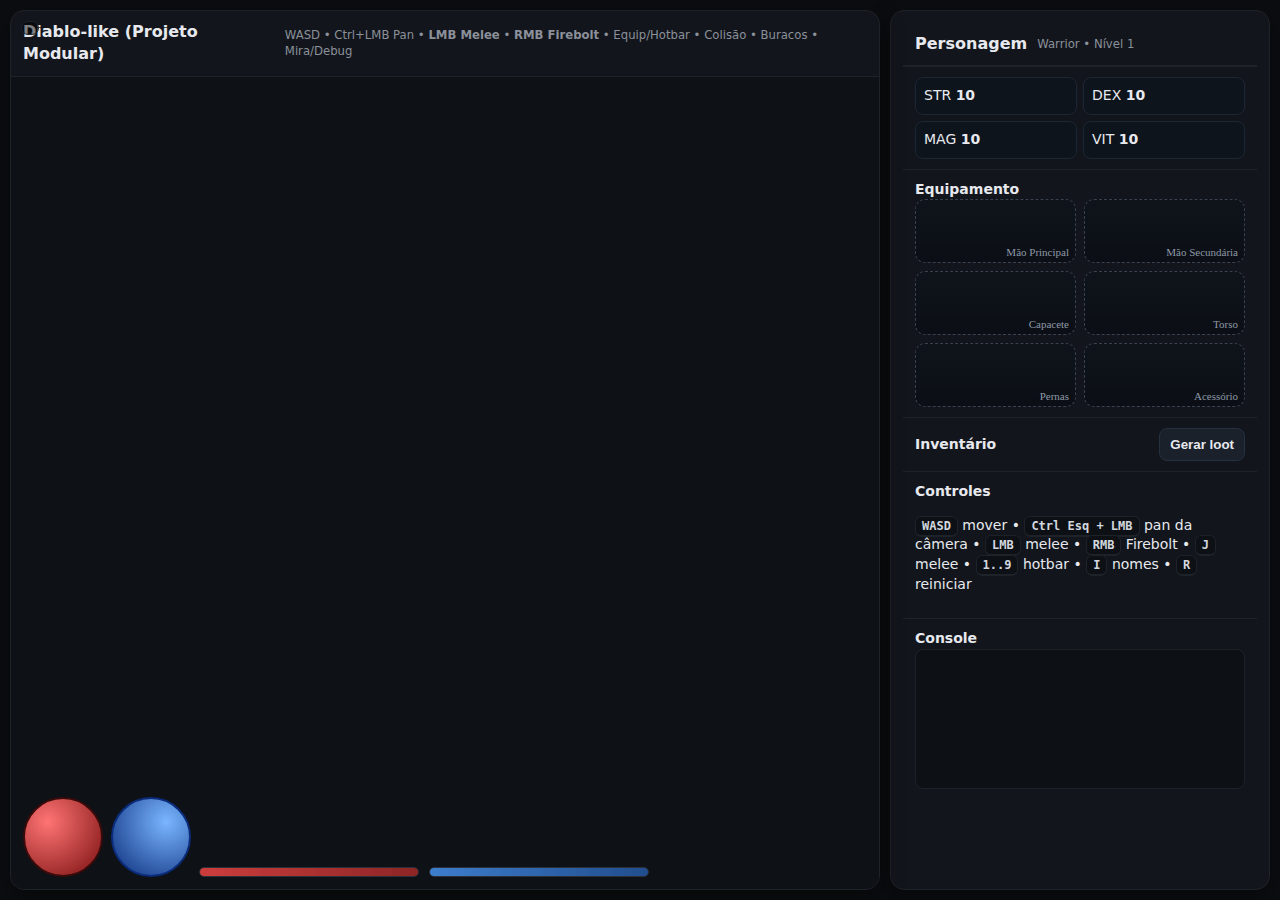
<file: index.html>
<!DOCTYPE html>
<html lang="pt-BR">
<head>
  <meta charset="utf-8"/>
  <meta name="viewport" content="width=device-width, initial-scale=1"/>
  <title>Diablo-like • Projeto Modular v2.0.1</title>
  <link rel="icon" href="./favicon.ico"/>
  <link rel="stylesheet" href="./styles/main.css"/>
</head>
<body>
<div class="wrap">
  <div id="gamewrap" class="panel">
    <header>
      <h1>Diablo-like (Projeto Modular)</h1>
      <small>WASD • Ctrl+LMB Pan • <b>LMB Melee</b> • <b>RMB Firebolt</b> • Equip/Hotbar • Colisão • Buracos • Mira/Debug</small>
    </header>
    <canvas id="game" width="1024" height="720"></canvas>
    <div id="debug" class="debug"></div>
    <div class="hud">
      <div class="orb" title="Vida"></div>
      <div class="orb mana" title="Mana"></div>
      <div class="row">
        <div class="bar" style="width:220px"><i id="hpBar"></i></div>
        <div class="bar mana" style="width:220px"><i id="manaBar"></i></div>
      </div>
    </div>
    <div class="hotbar" id="hotbar"></div>
  </div>
  <aside class="panel side">
    <header><h1>Personagem</h1><small>Warrior • Nível <span id="lvl">1</span></small></header>
    <div class="section">
      <div class="statgrid">
        <div class="stat">STR <b id="str">10</b><small id="strB"></small></div>
        <div class="stat">DEX <b id="dex">10</b><small id="dexB"></small></div>
        <div class="stat">MAG <b id="mag">10</b><small id="magB"></small></div>
        <div class="stat">VIT <b id="vit">10</b><small id="vitB"></small></div>
      </div>
    </div>
    <div class="section">
      <b>Equipamento</b>
      <div class="equip">
        <div class="e-slot" id="eq_main" data-slot="main"><span class="label">Mão Principal</span></div>
        <div class="e-slot" id="eq_off" data-slot="off"><span class="label">Mão Secundária</span></div>
        <div class="e-slot" id="eq_head" data-slot="head"><span class="label">Capacete</span></div>
        <div class="e-slot" id="eq_chest" data-slot="chest"><span class="label">Torso</span></div>
        <div class="e-slot" id="eq_legs" data-slot="legs"><span class="label">Pernas</span></div>
        <div class="e-slot" id="eq_acc" data-slot="acc"><span class="label">Acessório</span></div>
      </div>
    </div>
    <div class="section">
      <div class="row" style="justify-content:space-between;align-items:center">
        <b>Inventário</b>
        <button class="btn" id="spawnLoot">Gerar loot</button>
      </div>
      <div class="inv" id="inv"></div>
    </div>
    <div class="section">
      <b>Controles</b>
      <p><span class="kbd">WASD</span> mover • <span class="kbd">Ctrl Esq + LMB</span> pan da câmera •
      <span class="kbd">LMB</span> melee • <span class="kbd">RMB</span> Firebolt •
      <span class="kbd">J</span> melee • <span class="kbd">1..9</span> hotbar •
      <span class="kbd">I</span> nomes • <span class="kbd">R</span> reiniciar</p>
    </div>
    <div class="section">
      <b>Console</b>
      <div class="log" id="log"></div>
    </div>
  </aside>
</div>
<script type="module" src="./src/main.js"></script>
</body>
</html>
</file>
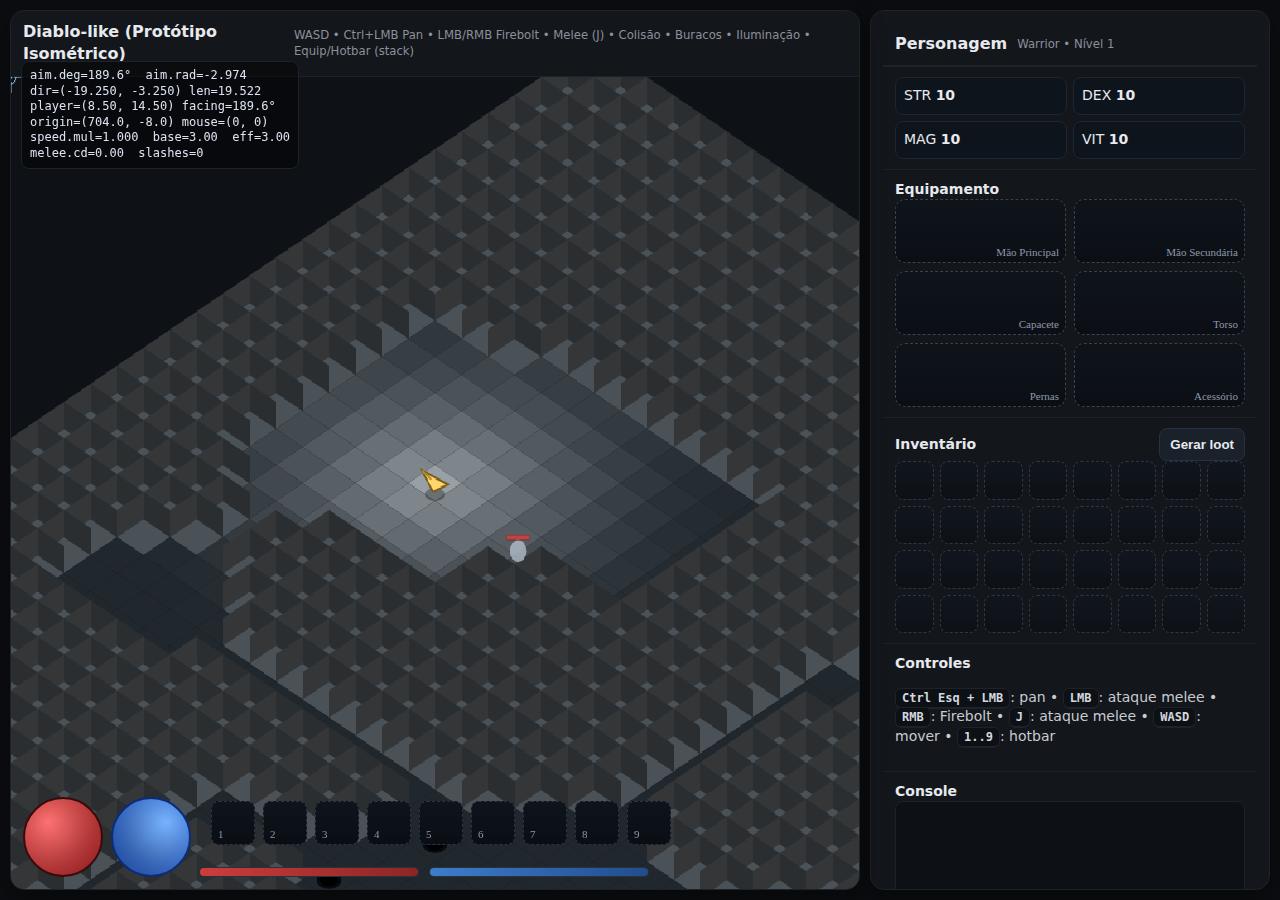
<file: diablo-like_v1.6.0.html>
<!DOCTYPE html>
<html lang="pt-BR">
<head>
<meta charset="utf-8"/><meta name="viewport" content="width=device-width, initial-scale=1"/>
<title>Diablo-like • HTML/Canvas (Isométrico) v1.8.0</title>
<style>
  :root{--bg:#0b0d10;--panel:#13161a;--accent:#cc3d3d;--text:#e7e9ee;--muted:#8b909a}
  *{box-sizing:border-box}
  html,body{margin:0;height:100%;background:var(--bg);color:var(--text);font:14px/1.4 system-ui,Segoe UI,Roboto,Helvetica,Arial}
  .wrap{display:grid;grid-template-columns:1fr 400px;gap:10px;height:100vh;padding:10px}
  .panel{background:var(--panel);border:1px solid #1e2229;border-radius:14px;box-shadow:0 8px 24px rgba(0,0,0,.4);display:flex;flex-direction:column;overflow:hidden}
  header{display:flex;align-items:center;gap:10px;padding:10px 12px;border-bottom:1px solid #1e2229}
  header h1{font-size:16px;margin:0;font-weight:600}
  header small{color:var(--muted)}
  #gamewrap{position:relative}
  #game{width:100%;height:100%;display:block;background:#0e1116;cursor:none}
  .hud{position:absolute;left:12px;bottom:12px;display:flex;gap:8px;align-items:end;pointer-events:none}
  .orb{width:80px;height:80px;border-radius:50%;background:radial-gradient(circle at 30% 30%,#ff7474,#7a1010);border:2px solid #3a0b0b;box-shadow:0 0 24px rgba(204,61,61,.35) inset}
  .orb.mana{background:radial-gradient(circle at 70% 30%,#7ab6ff,#0b2c7a);border-color:#0b2c7a;box-shadow:0 0 24px rgba(64,132,255,.35) inset}
  .bar{height:10px;min-width:160px;background:#1b2027;border:1px solid #2a313b;border-radius:99px;overflow:hidden}
  .bar>i{display:block;height:100%;background:linear-gradient(90deg,#cc3d3d,#8d2525)}
  .bar.mana>i{background:linear-gradient(90deg,#3d7dcc,#214d8d)}
  .row{display:flex;gap:10px;align-items:center}
  .side{padding:12px}
  .section{padding:10px 12px;border-top:1px solid #1e2229}
  .kbd{font:600 12px/1 ui-monospace,Menlo,Consolas,monospace;color:#d3d7df;background:#0d1116;border:1px solid #1e2229;border-bottom-width:2px;border-radius:6px;padding:2px 6px}
  .inv{display:grid;grid-template-columns:repeat(8,1fr);gap:6px;user-select:none}
  .slot{aspect-ratio:1/1;border:1px dashed #303744;border-radius:8px;background:linear-gradient(180deg,#11161e,#0d1116);position:relative}
  .item{position:absolute;inset:3px;border-radius:6px;border:1px solid #374355;background:linear-gradient(180deg,#202b39,#0f151d);display:flex;align-items:center;justify-content:center;font:600 12px/1 ui-monospace;color:#a8e7a8;cursor:grab;text-align:center;padding:2px}
  .item.potion{color:#fff;font-weight:700}
  .item.hp{background:linear-gradient(180deg,#b63a3a,#6f1a1a)}
  .item.mana{background:linear-gradient(180deg,#3a6fb6,#17325e)}
  .item.str{background:linear-gradient(180deg,#c96b2a,#6c3710)}
  .item.spd{background:linear-gradient(180deg,#33a36a,#125237)}
  .qty{position:absolute;right:4px;bottom:3px;background:rgba(0,0,0,.55);border:1px solid #1c2430;border-radius:6px;padding:1px 5px;color:#e9eef6;font:700 11px/1 ui-monospace;pointer-events:none}
  .log{height:140px;overflow:auto;background:#0d1116;border:1px solid #1e2229;border-radius:8px;padding:8px;color:#aeb4bf}
  .btn{appearance:none;background:#1a212b;border:1px solid #253040;border-radius:8px;color:#e7e9ee;padding:8px 10px;font-weight:600;cursor:pointer}
  .btn:hover{filter:brightness(1.08)}
  .statgrid{display:grid;grid-template-columns:1fr 1fr;gap:6px}
  .stat{background:#0e141c;border:1px solid #1d2633;border-radius:8px;padding:8px}
  .stat small{color:#9fb3cc;margin-left:6px}
  canvas{image-rendering:crisp-edges;image-rendering:pixelated}
  .help{color:#c7cbd4}
  .debug{position:absolute;left:10px;top:50px;pointer-events:none;background:rgba(0,0,0,.45);border:1px solid #1e2229;border-radius:8px;padding:6px 8px;color:#dbe2f0;font:12px/1.3 ui-monospace,Menlo,Consolas,monospace;white-space:pre}
  /* Equipamento */
  .equip{display:grid;grid-template-columns:repeat(2,1fr);gap:8px;user-select:none}
  .equip .e-slot{height:64px;border:1px dashed #3a4250;border-radius:10px;background:linear-gradient(180deg,#0f141b,#0b0f15);position:relative;display:flex;align-items:center;justify-content:center}
  .equip .e-slot.lock{outline:2px dashed #804f4f;outline-offset:-4px}
  .equip .e-slot .label{position:absolute;bottom:4px;right:6px;color:#8e98a6;font:11px/1 ui-monospace}
  .equip .e-slot .item{inset:4px}
  /* Hotbar (não sobrepõe as barras) */
  .hotbar{position:absolute;left:200px;bottom:44px;display:flex;gap:8px;z-index:5;pointer-events:auto}
  .hb-slot{width:44px;height:44px;border-radius:8px;border:1px dashed #2c3543;background:linear-gradient(180deg,#0e141b,#0a0e14);position:relative;display:flex;align-items:center;justify-content:center}
  .hb-slot .key{position:absolute;left:6px;bottom:4px;color:#8e98a6;font:11px/1 ui-monospace}
  .hb-item{inset:3px;position:absolute;border-radius:6px;border:1px solid #3a4656;display:flex;align-items:center;justify-content:center;font:700 12px/1 ui-monospace;color:#fff;cursor:grab}
  .hb-item.hp{background:radial-gradient(circle at 30% 30%,#ff7676,#7a1010)}
  .hb-item.mana{background:radial-gradient(circle at 30% 30%,#7ab6ff,#0b2c7a)}
  .hb-item.str{background:radial-gradient(circle at 30% 30%,#ffae6b,#7a3f0b)}
  .hb-item.spd{background:radial-gradient(circle at 30% 30%,#63d8a0,#0c5d3a)}
</style>
</head>
<body>
<div class="wrap">
  <div id="gamewrap" class="panel">
    <header>
      <h1>Diablo-like (Protótipo Isométrico)</h1>
      <small>WASD • Ctrl+LMB Pan • LMB/RMB Firebolt • Melee (J) • Colisão • Buracos • Iluminação • Equip/Hotbar (stack)</small>
    </header>
    <canvas id="game" width="1024" height="720"></canvas>
    <div id="debug" class="debug"></div>

    <!-- HUD orbs + barras -->
    <div class="hud">
      <div class="orb" title="Vida"></div>
      <div class="orb mana" title="Mana"></div>
      <div class="row">
        <div class="bar" style="width:220px"><i id="hpBar" style="width:100%"></i></div>
        <div class="bar mana" style="width:220px"><i id="manaBar" style="width:100%"></i></div>
      </div>
    </div>

    <!-- HOTBAR 1..9 -->
    <div class="hotbar" id="hotbar"></div>
  </div>

  <aside class="panel side">
    <header>
      <h1>Personagem</h1>
      <small>Warrior • Nível <span id="lvl">1</span></small>
    </header>

    <div class="section">
      <div class="statgrid">
        <div class="stat">STR <b id="str">10</b><small id="strB"></small></div>
        <div class="stat">DEX <b id="dex">10</b><small id="dexB"></small></div>
        <div class="stat">MAG <b id="mag">10</b><small id="magB"></small></div>
        <div class="stat">VIT <b id="vit">10</b><small id="vitB"></small></div>
      </div>
    </div>

    <!-- EQUIPAMENTO -->
    <div class="section">
      <div class="row" style="justify-content:space-between;align-items:center"><b>Equipamento</b></div>
      <div class="equip" id="equip">
        <div class="e-slot" id="eq_main" data-slot="main"><span class="label">Mão Principal</span></div>
        <div class="e-slot" id="eq_off" data-slot="off"><span class="label">Mão Secundária</span></div>
        <div class="e-slot" id="eq_head" data-slot="head"><span class="label">Capacete</span></div>
        <div class="e-slot" id="eq_chest" data-slot="chest"><span class="label">Torso</span></div>
        <div class="e-slot" id="eq_legs" data-slot="legs"><span class="label">Pernas</span></div>
        <div class="e-slot" id="eq_acc" data-slot="acc"><span class="label">Acessório</span></div>
      </div>
    </div>

    <div class="section">
      <div class="row" style="justify-content:space-between;align-items:center">
        <b>Inventário</b>
        <button class="btn" id="spawnLoot">Gerar loot</button>
      </div>
      <div class="inv" id="inv"></div>
    </div>

    <div class="section">
      <b>Controles</b>
      <p class="help">
        <span class="kbd">Ctrl Esq + LMB</span>: pan •
        <span class="kbd">LMB</span>: ataque melee •
        <span class="kbd">RMB</span>: Firebolt •
        <span class="kbd">J</span>: ataque melee • <span class="kbd">WASD</span>: mover • <span class="kbd">1..9</span>: hotbar
      </p>
    </div>

    <div class="section">
      <b>Console</b>
      <div class="log" id="log"></div>
    </div>
  </aside>
</div>

<script>
/* ===== Util ===== */
const rand=n=>Math.floor(Math.random()*n);
const clamp=(v,a,b)=>Math.max(a,Math.min(b,v));
const choice=arr=>arr[rand(arr.length)];
const lerp=(a,b,t)=>a+(b-a)*t;
const isNum=v=>Number.isFinite(v);
const num=(v,def=0)=>isNum(v)?v:def;
function uid(){try{if(crypto?.randomUUID) return crypto.randomUUID();}catch{} return 'id-'+Math.random().toString(36).slice(2)}
class RNG{constructor(seed=Date.now()%2147483647){this.seed=seed} next(){return this.seed=this.seed*48271%2147483647} nextFloat(){return (this.next()-1)/2147483646}}
function angNorm(a){ a%=Math.PI*2; return (a<=-Math.PI)?a+Math.PI*2:(a>Math.PI)?a-Math.PI*2:a; }
function angDiff(a,b){ return Math.abs(angNorm(a-b)); } // |Δ| rad

/* ===== Config ===== */
const MAX_STACK = 99;

/* ===== Mundo ===== */
const TILE_W=64, TILE_H=32, MAP_W=56, MAP_H=56;
const FLOOR=1, WALL=2, HOLE=3;

/* ===== Canvas & estado raiz ===== */
const canvas=document.getElementById('game'), ctx=canvas.getContext('2d');
const debugEl=document.getElementById('debug');
const origin={x:canvas.width/2,y:60};
let dungeon, player, enemies=[], groundLoot=[], showGround=false, inv, gameOver=false;

/* ===== Conversões iso ===== */
function isoToScreen(x,y){x=num(x); y=num(y); return {x:(x-y)*TILE_W/2 + num(origin.x,0), y:(x+y)*TILE_H/2 + num(origin.y,0)}}
function screenToIso(sx,sy){const x=((sx-num(origin.x,0))/(TILE_W/2)+(sy-num(origin.y,0))/(TILE_H/2))/2, y=((sy-num(origin.y,0))/(TILE_H/2)-(sx-num(origin.x,0))/(TILE_W/2))/2; return {x:Math.floor(x),y:Math.floor(y)}}
function screenToWorld(sx,sy){const x=((sx-num(origin.x,0))/(TILE_W/2)+(sy-num(origin.y,0))/(TILE_H/2))/2, y=((sy-num(origin.y,0))/(TILE_H/2)-(sx-num(origin.x,0))/(TILE_W/2))/2; return {x,y}}
function getCenterOriginFor(x,y){x=num(x); y=num(y); const sx=(x-y)*TILE_W/2, sy=(x+y)*TILE_H/2; return {x:canvas.width/2-sx,y:canvas.height/2-sy}}
function centerCameraOnPlayer(){ if(!player) return; const o=getCenterOriginFor(player.x,player.y); origin.x=o.x; origin.y=o.y}
function clampOrigin(){ const maxX=canvas.width*0.75, maxY=canvas.height*0.75, minX=-MAP_W*TILE_W, minY=-MAP_H*TILE_H; origin.x=Math.max(minX,Math.min(maxX,num(origin.x,0))); origin.y=Math.max(minY,Math.min(maxY,num(origin.y,0)))}

/* ===== Dungeon ===== */
function makeDungeon(seed=Date.now()){
  const rng=new RNG(seed), grid=Array.from({length:MAP_H},()=>Array(MAP_W).fill(WALL)), rooms=[], count=18+Math.floor(rng.nextFloat()*8);
  for(let i=0;i<count;i++){const w=4+rand(6), h=3+rand(6), x=2+rand(MAP_W-w-4), y=2+rand(MAP_H-h-4); rooms.push({x,y,w,h}); for(let yy=y;yy<y+h;yy++) for(let xx=x;xx<x+w;xx++) grid[yy][xx]=FLOOR}
  rooms.sort((a,b)=>a.x+a.y-(b.x+b.y));
  for(let i=1;i<rooms.length;i++){const a=rooms[i-1], b=rooms[i]; const ax=(a.x+a.x+a.w)>>1, ay=(a.y+a.y+a.h)>>1, bx=(b.x+b.x+b.w)>>1, by=(b.y+b.y+b.h)>>1;
    for(let x=Math.min(ax,bx);x<=Math.max(ax,bx);x++) grid[ay][x]=FLOOR; for(let y=Math.min(ay,by);y<=Math.max(ay,by);y++) grid[y][bx]=FLOOR}
  for(let pass=0;pass<2;pass++){for(let y=1;y<MAP_H-1;y++) for(let x=1;x<MAP_W-1;x++){let n=0; for(let yy=-1;yy<=1;yy++) for(let xx=-1;xx<=1;xx++) if(grid[y+yy][x+xx]===FLOOR) n++; if(n>=5) grid[y][x]=FLOOR}}
  return {grid,rooms}
}

/* ===== Colisão/Buracos ===== */
function isWallAt(x,y){x=Math.floor(x);y=Math.floor(y); if(x<0||y<0||x>=MAP_W||y>=MAP_H) return true; return dungeon?.grid?.[y]?.[x]===WALL}
function isHoleAt(x,y){x=Math.floor(x);y=Math.floor(y); if(x<0||y<0||x>=MAP_W||y>=MAP_H) return false; return dungeon?.grid?.[y]?.[x]===HOLE}
function sprinkleHoles(minDist=6,ch=0.035){ if(!dungeon?.grid) return; for(let y=1;y<MAP_H-1;y++) for(let x=1;x<MAP_W-1;x++){if(dungeon.grid[y][x]!==FLOOR) continue; const d=Math.hypot((x+0.5)-player.x,(y+0.5)-player.y); if(d<minDist) continue; if(Math.random()<ch) dungeon.grid[y][x]=HOLE}}
function moveWithCollision(e,dx,dy){ if(!e) return; if(!isWallAt(e.x+dx,e.y)) e.x+=dx; if(!isWallAt(e.x,e.y+dy)) e.y+=dy }

/* ===== A* ===== */
function astar(grid,start,goal){
  if(!grid) return null;
  const h=(a,b)=>Math.abs(a.x-b.x)+Math.abs(a.y-b.y), key=p=>p.x+","+p.y;
  const open=new Set([key(start)]), g=new Map([[key(start),0]]), came=new Map(), f=new Map([[key(start),h(start,goal)]]);
  const dirs=[[1,0],[-1,0],[0,1],[0,-1]];
  while(open.size){
    let current=null,best=1e9; for(const k of open){const v=f.get(k)??1e9; if(v<best){best=v; current=k}}
    const [cx,cy]=current.split(',').map(Number);
    if(cx===goal.x && cy===goal.y){const path=[goal]; let ck=current; while(came.has(ck)){const prev=came.get(ck); const [px,py]=prev.split(',').map(Number); path.push({x:px,y:py}); ck=prev} path.reverse(); return path}
    open.delete(current);
    for(const [dx,dy] of dirs){
      const nx=cx+dx, ny=cy+dy; if(nx<0||ny<0||nx>=MAP_W||ny>=MAP_H) continue; if(grid[ny][nx]===WALL) continue;
      const nk=nx+","+ny, tentative=(g.get(current)||1e9)+1;
      if(tentative<(g.get(nk)||1e9)){came.set(nk,current); g.set(nk,tentative); f.set(nk, tentative + h({x:nx,y:ny},goal)); open.add(nk)}
    }
  }
  return null
}

/* ===== Entidades ===== */
class Entity{constructor(x,y){this.x=x;this.y=y;this.speed=3.0;this.path=[];this.hp=100;this.maxHp=100;this.baseMaxHp=100;this.mana=60;this.maxMana=60} tile(){return {x:Math.floor(this.x),y:Math.floor(this.y)}}}
class Player extends Entity{constructor(x,y){super(x,y); this.class='Warrior'; this.stats={str:10,dex:10,mag:10,vit:10}; this.level=1; this.exp=0; this.dead=false; this.facingAngle=0}}
class Enemy extends Entity{
  constructor(x,y,t='Skeleton'){
    super(x,y);
    this.id = uid();
    this.type=t; this.color='#c7d1e0';
    this.hp=40; this.maxHp=40; this.speed=2.6;
    this.aggro=8; this.damage=6; this.dead=false;
  }
}

/* ===== Itens / Loot / Inventário / Equip ===== */
const PREFIX=["Sturdy","Fine","Cruel","Holy","Cursed","Fiery","Icy"];
const SUFFIX=["of the Fox","of Might","of Precision","of Magic","of the Bear"];
const CATALOG = [
  {kind:'helm', names:['Helm','Cap','Hood'], slot:'head'},
  {kind:'chest', names:['Armor','Breastplate','Robe'], slot:'chest'},
  {kind:'legs', names:['Pants','Leggings','Greaves'], slot:'legs'},
  {kind:'weapon1h', names:['Sword','Dagger','Mace','Wand'], slot:'hand', hands:1},
  {kind:'weapon2h', names:['Greatsword','Bow','Staff'], slot:'hand', hands:2},
  {kind:'shield', names:['Shield','Kite Shield'], slot:'off'},
  {kind:'accessory', names:['Ring','Amulet','Charm'], slot:'acc'}
];
function makeBonus(kind, name){
  const b={str:0,dex:0,mag:0,vit:0,hp:0}, plus=(a,b)=>a+rand(b-a+1);
  if(kind==='helm'||kind==='chest'||kind==='legs'){ b.hp = plus(12,30); if(rand(100)<35) b.vit += plus(1,3); }
  if(kind==='shield'){ b.hp = plus(8,20); if(rand(100)<40) b.vit += plus(1,2); }
  if(kind==='weapon1h'){ if(name.includes('Sword')||'Mace') b.str += rand(6)+3; if(name.includes('Dagger')) b.dex += rand(6)+3; if(name.includes('Wand')) b.mag += rand(6)+3; }
  if(kind==='weapon2h'){ if(name.includes('Greatsword')) b.str += rand(8)+8; if(name.includes('Bow')) b.dex += rand(8)+8; if(name.includes('Staff')) b.mag += rand(8)+8; }
  if(kind==='accessory'){ const stat=choice(['str','dex','mag','vit']); b[stat]+=rand(5)+2; if(rand(100)<25) b.hp+=rand(9)+6; }
  return b;
}
function rollEquip(){
  const cat = choice(CATALOG), t = choice(cat.names);
  const name = (rand(100)<65? choice(PREFIX)+" ":"") + t + (rand(100)<65? " "+choice(SUFFIX):"");
  const rarity = rand(100)<5? 'legendary' : rand(100)<20? 'rare' : 'normal';
  const stats={ dmg: cat.kind.startsWith('weapon') ? (3+rand(7)) : 0, ac: (['helm','chest','legs','shield'].includes(cat.kind)) ? (1+rand(6)) : 0 };
  const bonus = makeBonus(cat.kind, t);
  return {id:uid(), name, rarity, stats, size:1, kind:cat.kind, bonus, equip:{slot:cat.slot, hands:cat.hands||0}};
}

/* === Utilizáveis (Poções) — com stack === */
function rollPotion(){
  const type = choice(['hp','mana','str','spd']);
  const map = {hp:['Health Potion','hp'], mana:['Mana Potion','mana'], str:['Might Potion','str'], spd:['Haste Potion','spd']};
  const [nm, cls] = map[type];
  return {id:uid(), name:nm, rarity:'consumable', size:1, kind:'potion', potion:type, cls, count:1};
}
function isUsable(it){ return it && it.kind==='potion'; }
function rollItem(){ return Math.random()<0.65 ? rollEquip() : rollPotion(); }

/* ===== Inventário (com stack) ===== */
function canStack(a,b){ return a&&b && a.kind==='potion' && b.kind==='potion' && a.potion===b.potion; }
function stackInto(dst, src){
  const dstCount = (dst.count??1), srcCount = (src.count??1);
  const free = MAX_STACK - dstCount;
  if(free<=0) return 0;
  const move = Math.min(srcCount, free);
  dst.count = dstCount + move;
  src.count = srcCount - move;
  return move;
}
function itemLabel(it){ return it?.name || 'Item'; }

class Inventory{
  constructor(cols=8,rows=4){ this.cols=cols; this.rows=rows; this.slots=Array(cols*rows).fill(null); this.el=document.getElementById('inv'); this.render(); }
  firstEmpty(){return this.slots.findIndex(x=>!x)}
  add(it){
    if(isUsable(it)){
      const idx=this.slots.findIndex(x=>canStack(x,it) && (x.count??1)<MAX_STACK);
      if(idx>=0){ const moved=stackInto(this.slots[idx], it); if(moved>0){ this.render(); return true; } }
    }
    const i=this.firstEmpty(); if(i>=0){ this.slots[i]=it; this.render(); return true } return false
  }
  render(){
    this.el.innerHTML=''; this.el.style.gridTemplateColumns=`repeat(${this.cols},1fr)`;
    this.slots.forEach((it,idx)=>{
      const s=document.createElement('div'); s.className='slot'; s.dataset.idx=idx;

      if(it){
        const d=document.createElement('div'); d.className='item';
        if(isUsable(it)){ d.classList.add('potion', it.potion); d.textContent=' '; } else { d.textContent=itemLabel(it); }
        d.draggable=true; d.title = it.bonus ? bonusToText(it.bonus) : (isUsable(it)? potionHint(it):'');
        d.addEventListener('dragstart',e=>{ e.dataTransfer.setData('text/plain', JSON.stringify({type:'inv', index:idx})); });
        s.appendChild(d);

        if(isUsable(it)){
          const q=document.createElement('span'); q.className='qty'; q.textContent=String(it.count??1); s.appendChild(q);
        }
      }

      s.addEventListener('dragover',e=>e.preventDefault());
      s.addEventListener('drop',e=>{
        e.preventDefault();
        let payload; const txt=e.dataTransfer.getData('text/plain'); try{ payload=JSON.parse(txt) }catch{ payload={type:'inv', index:+txt} }
        if(payload.type==='inv'){
          const from=payload.index, src=this.slots[from], dst=this.slots[idx];
          if(!src) return;

          if(dst && canStack(dst, src)){
            const moved=stackInto(dst, src);
            if(moved>0){ if((src.count??1)<=0) this.slots[from]=null; this.render(); renderHotbar(); log(`Somou ${moved}x ${itemLabel(dst)} no slot ${idx}`); return; }
          }

          [this.slots[from],this.slots[idx]]=[this.slots[idx],this.slots[from]];
          this.render(); renderEquipment(); applyAllBonuses(); renderHotbar(); log(`Moveu item para slot ${idx}`);
        }
        else if(payload.type==='equip'){
          if(this.slots[idx]){
            const dst=this.slots[idx];
            const it = unequipFrom(payload.slot);
            if(!it) return;
            if(canStack(dst,it)){
              const moved=stackInto(dst,it);
              if(moved>0){ renderEquipment(); applyAllBonuses(); this.render(); log(`Somou ${moved}x ${itemLabel(dst)} com o drop do equip`); return; }
            }
            log('Slot de inventário ocupado.');
            inv.add(it);
            return;
          }
          const it = unequipFrom(payload.slot);
          if(it){ this.slots[idx]=it; this.render(); renderEquipment(); applyAllBonuses(); log(`Removeu ${it.name} do ${payload.slot} para o inventário`); }
        }
        else if(payload.type==='hb'){
          const hIdx=payload.index, src=hotbar[hIdx]; if(!src) return;
          const dst=this.slots[idx];
          if(!dst){ this.slots[idx]=src; hotbar[hIdx]=null; this.render(); renderHotbar(); log(`Moveu ${itemLabel(src)} da barra para o inventário`); return; }
          if(canStack(dst,src)){
            const moved=stackInto(dst,src);
            if((src.count??1)<=0) hotbar[hIdx]=null;
            this.render(); renderHotbar();
            log(`Somou ${moved}x ${itemLabel(dst)} da barra no slot ${idx}`);
          }else{
            log('Slot de inventário ocupado.');
          }
        }
      });

      this.el.appendChild(s);
    });
  }
}

/* ===== Helpers de bônus ===== */
function sumBonuses(a,b){return {str:(a.str||0)+(b.str||0), dex:(a.dex||0)+(b.dex||0), mag:(a.mag||0)+(b.mag||0), vit:(a.vit||0)+(b.vit||0), hp:(a.hp||0)+(b.hp||0)}}
function zeroBonus(){return {str:0,dex:0,mag:0,vit:0,hp:0}}
function bonusToText(b){const parts=[]; if(b.str) parts.push(`STR +${b.str}`); if(b.dex) parts.push(`DEX +${b.dex}`); if(b.mag) parts.push(`MAG +${b.mag}`); if(b.vit) parts.push(`VIT +${b.vit}`); if(b.hp) parts.push(`HP +${b.hp}`); return parts.join(' • ')}
function potionHint(it){ if(!isUsable(it)) return ''; const m={hp:'Cura 15% HP', mana:'Restaura 15% Mana', str:'+5 STR por 10s', spd:'+5% Velocidade por 10s'}; return m[it.potion]||''; }

/* ===== Render ===== */
function computeLight(){
  const light=Array.from({length:MAP_H},()=>Array(MAP_W).fill(0));
  const radius=9, px=num(player?.x, MAP_W/2), py=num(player?.y, MAP_H/2);
  for(let y=0;y<MAP_H;y++) for(let x=0;x<MAP_W;x++){
    const d=Math.hypot(x+0.5-px,y+0.5-py), v=clamp(1-d/radius,0,1); light[y][x]=v*v;
  }
  return light;
}
function drawTile(x,y,shade){
  shade=isNum(shade)?shade:0.4;
  const {x:sx,y:sy}=isoToScreen(x,y);
  ctx.beginPath(); ctx.moveTo(sx,sy); ctx.lineTo(sx+TILE_W/2,sy+TILE_H/2); ctx.lineTo(sx,sy+TILE_H); ctx.lineTo(sx-TILE_W/2,sy+TILE_H/2); ctx.closePath();
  const base=40, l=Math.floor(lerp(base,160,shade)); ctx.fillStyle=`rgb(${l-8|0},${l|0},${(l+6)|0})`; ctx.fill();
  if(dungeon?.grid?.[y]?.[x]===HOLE){ ctx.save(); ctx.beginPath(); ctx.ellipse(sx,sy+TILE_H/2,TILE_W*0.24,TILE_H*0.24,0,0,Math.PI*2); ctx.fillStyle='#080a0e'; ctx.fill(); ctx.beginPath(); ctx.ellipse(sx,sy+TILE_H/2,TILE_W*0.18,TILE_H*0.18,0,0,Math.PI*2); ctx.fillStyle='#000'; ctx.fill(); ctx.restore(); }
  if(dungeon?.grid?.[y]?.[x]===WALL){
    ctx.fillStyle=`rgb(${l-30|0},${l-28|0},${l-26|0})`;
    ctx.beginPath(); ctx.moveTo(sx-TILE_W/2,sy+TILE_H/2); ctx.lineTo(sx-TILE_W/2,sy+TILE_H/2-24); ctx.lineTo(sx,sy-24); ctx.lineTo(sx,sy); ctx.closePath(); ctx.fill();
    ctx.beginPath(); ctx.moveTo(sx+TILE_W/2,sy+TILE_H/2); ctx.lineTo(sx+TILE_W/2,sy+TILE_H/2-24); ctx.lineTo(sx,sy-24); ctx.lineTo(sx,sy); ctx.closePath(); ctx.fillStyle=`rgb(${l-40|0},${l-36|0},${l-34|0})`; ctx.fill();
  }
}
function drawEnemy(e,shade){ const {x:sx,y:sy}=isoToScreen(e.x,e.y); ctx.beginPath(); ctx.arc(sx,sy+10,10,0,Math.PI*2); ctx.fillStyle='#c7d1e0'; ctx.globalAlpha=clamp(.35+shade*.7,0.2,1); ctx.fill(); ctx.globalAlpha=1 }
function drawHpBar(e){ const {x:sx,y:sy}=isoToScreen(e.x,e.y); const w=28,h=4,p=Math.max(0,e.hp/e.maxHp); ctx.fillStyle='#1b2027'; ctx.fillRect(sx-w/2,sy-4,w,h); ctx.fillStyle='#cc3d3d'; ctx.fillRect(sx-w/2,sy-4,w*p,h) }

/* Player direcional (shape triangular) */
function drawPlayerDirectional(p){
  const base=isoToScreen(p.x,p.y);
  ctx.save();
  ctx.fillStyle='rgba(0,0,0,.3)'; ctx.beginPath(); ctx.ellipse(base.x,base.y+10,12,6,0,0,Math.PI*2); ctx.fill();
  const a=p.facingAngle||0, fwdR=0.6, sideR=0.35, backR=0.25;
  const noseW={x:p.x+Math.cos(a)*fwdR,y:p.y+Math.sin(a)*fwdR};
  const leftW={x:p.x+Math.cos(a+Math.PI*0.75)*sideR,y:p.y+Math.sin(a+Math.PI*0.75)*sideR};
  const rightW={x:p.x+Math.cos(a-Math.PI*0.75)*sideR,y:p.y+Math.sin(a-Math.PI*0.75)*sideR};
  const tailW={x:p.x-Math.cos(a)*backR,y:p.y-Math.sin(a)*backR};
  const nose=isoToScreen(noseW.x,noseW.y), left=isoToScreen(leftW.x,leftW.y), right=isoToScreen(rightW.x,rightW.y), tail=isoToScreen(tailW.x,tailW.y);
  ctx.beginPath(); ctx.moveTo(tail.x,tail.y); ctx.lineTo(left.x,left.y); ctx.lineTo(nose.x,nose.y); ctx.lineTo(right.x,right.y); ctx.closePath();
  ctx.fillStyle='#ffd66b'; ctx.strokeStyle='#7b5d1a'; ctx.lineWidth=2; ctx.fill(); ctx.stroke();
  ctx.beginPath(); ctx.moveTo((tail.x+nose.x)/2,(tail.y+nose.y)/2); ctx.lineTo(nose.x,nose.y); ctx.strokeStyle='#b78b2a'; ctx.lineWidth=2; ctx.stroke();
  ctx.restore();
}

/* ===== Input & câmera ===== */
let mouse={x:0,y:0}, keys={w:false,a:false,s:false,d:false};
let isDragging=false, didPan=false, panMode=false, dragStart={x:0,y:0}, originStart={x:0,y:0};
const DRAG_THRESHOLD=8;

canvas.addEventListener('mousemove',e=>{
  const r=canvas.getBoundingClientRect(); mouse.x=e.clientX-r.left; mouse.y=e.clientY-r.top;
  if(isDragging){const dx=e.clientX-dragStart.x, dy=e.clientY-dragStart.y; if(!didPan && Math.hypot(dx,dy)>DRAG_THRESHOLD) didPan=true; if(didPan){origin.x=originStart.x+dx; origin.y=originStart.y+dy; clampOrigin();}}
});
canvas.addEventListener('contextmenu',e=>e.preventDefault());

canvas.addEventListener('mousedown',e=>{
  if(e.button===2){ // RMB = Firebolt (alternativo)
    castFireboltAtScreen(e.offsetX,e.offsetY); 
    return;
  }
  if(e.button===0){
    panMode = e.ctrlKey; // Ctrl+LMB ativa pan
    if(panMode){
      isDragging=true; didPan=false;
      dragStart={x:e.clientX,y:e.clientY}; originStart={x:origin.x,y:origin.y};
    } else {
      didPan=false; // clique simples -> melee no mouseup
    }
  }
});

canvas.addEventListener('mouseup',e=>{
  if(e.button!==0) return;
  const wasPan = panMode;
  // finalizar estado de pan (se estava ativo)
  if(wasPan){
    isDragging=false; didPan=false; panMode=false;
    return;
  }
  // se não era pan, usar clique como ataque
  if(gameOver) return;
  meleeAttack();
});

canvas.addEventListener('mouseleave',()=>{isDragging=false; didPan=false; panMode=false;});

document.addEventListener('keydown',e=>{
  if(gameOver) return;
  const k=e.key.toLowerCase();
  if(['w','a','s','d'].includes(k)){e.preventDefault(); keys[k]=true; player.path=[];}
  if(e.code && /^Digit[1-9]$/.test(e.code)){ const idx=+e.code.slice(5)-1; e.preventDefault(); useHotbar(idx); }
  if(k==='j'){ e.preventDefault(); meleeAttack(); }
  if(k==='i'){showGround=!showGround;}
  if(k==='r'){resetGame('Reinício manual');}
});
document.addEventListener('keyup',e=>{const k=e.key.toLowerCase(); if(['w','a','s','d'].includes(k)){e.preventDefault(); keys[k]=false;}});

/* ===== Magias ===== */
const projectiles=[];
function castFireboltWorld(wx,wy){
  if(player.mana<6){log('Mana insuficiente'); return;}
  player.mana-=6;
  const dir={x:wx-player.x,y:wy-player.y}, len=Math.hypot(dir.x,dir.y)||1; dir.x/=len; dir.y/=len;
  player.facingAngle=Math.atan2(dir.y,dir.x);
  projectiles.push({x:player.x,y:player.y,dx:dir.x*12/60,dy:dir.y*12/60,ttl:1.2,dmg:18});
}
function castFireboltAtScreen(sx,sy){const w=screenToWorld(sx,sy); castFireboltWorld(w.x,w.y)}
function castFirebolt(tile){castFireboltWorld(tile.x+0.5,tile.y+0.5)}

/* ===== Melee ===== */
const slashes = []; // {x,y,angle,range,arc,ttl,t,hit:Set}
let meleeCD = 0;
function meleeAttack(){
  if(meleeCD>0 || gameOver) return;
  const angle = player.facingAngle || 0;
  slashes.push({ x: player.x, y: player.y, angle, range: 2.0, arc: (50*Math.PI/180), ttl: 0.18, t: 0, hit: new Set() });
  meleeCD = 0.35;
}

/* ===== Raycast simples p/ LOS ===== */
function lineClear(ax,ay,bx,by){
  const steps = Math.ceil(Math.hypot(bx-ax,by-ay)/0.2);
  for(let i=1;i<=steps;i++){
    const t=i/steps, x=ax+(bx-ax)*t, y=ay+(by-ay)*t;
    if(isWallAt(x,y)) return false;
  }
  return true;
}

/* ===== Loot no chão ===== */
function scatterLoot(n=14){ groundLoot=[]; if(!dungeon?.grid) return; for(let i=0;i<n;i++){const x=rand(MAP_W), y=rand(MAP_H); if(dungeon.grid[y][x]!==FLOOR) continue; groundLoot.push({x:x+0.5,y:y+0.5,item:rollItem()});}}

/* ===== Mortes & drops ===== */
const deathQueue=[];
function dropLootAt(x,y,count=1){
  count=Math.max(1,Math.min(2,count));
  const tx=Math.floor(x), ty=Math.floor(y);
  const cand=[[tx,ty],[tx+1,ty],[tx-1,ty],[tx,ty+1],[tx,ty-1],[tx+1,ty+1],[tx-1,ty-1],[tx+1,ty-1],[tx-1,ty+1]];
  for(let c=0;c<count;c++){let placed=false; for(const [cx,cy] of cand){if(cx<0||cy<0||cx>=MAP_W||cy>=MAP_H) continue; if(dungeon?.grid?.[cy]?.[cx]!==FLOOR) continue; groundLoot.push({x:cx+0.5,y:cy+0.5,item:rollItem()}); placed=true; break;} if(!placed) groundLoot.push({x:tx+0.5,y:ty+0.5,item:rollItem()});}
}
function enqueueDeath(en){if(en.dead) return; en.dead=true; deathQueue.push(en)}
function processDeaths(){while(deathQueue.length){const en=deathQueue.pop(); const idx=enemies.indexOf(en); if(idx>=0) enemies.splice(idx,1); dropLootAt(en.x,en.y,1+rand(2)); player.exp+=15; log('Inimigo derrotado.')}}

/* ===== Equipamentos ===== */
const equip = {head:null, chest:null, legs:null, main:null, off:null, acc:null, twoHand:false};
function canEquip(item, slot){
  if(!item || !item.equip) return false;
  const k=item.kind;
  if(slot==='head') return k==='helm';
  if(slot==='chest') return k==='chest';
  if(slot==='legs') return k==='legs';
  if(slot==='acc')   return k==='accessory';
  if(slot==='main'){ return (k==='weapon2h'||k==='weapon1h'); }
  if(slot==='off'){ if(equip.twoHand) return false; return (k==='shield'||k==='weapon1h'); }
  return false;
}
function unequipFrom(slot){
  let it=null;
  if(slot==='main'){ it=equip.main; equip.main=null; if(equip.twoHand){ equip.twoHand=false; } }
  else { it=equip[slot]; equip[slot]=null; }
  renderEquipment(); applyAllBonuses();
  return it;
}
function tryMoveToInventory(it){ const i=inv.firstEmpty(); if(i<0) return false; inv.slots[i]=it; inv.render(); return true; }
function equipFromInventory(index, slot){
  const it=inv.slots[index]; if(!it) return false; if(!canEquip(it, slot)){ log('Item não é compatível com esse slot.'); return false; }
  if(slot==='main'){
    if(it.kind==='weapon2h'){ if(equip.off){ if(!tryMoveToInventory(equip.off)){ log('Inventário cheio para mover item da mão secundária.'); return false; } equip.off=null; } equip.twoHand=true; }
    else{ if(equip.twoHand){ if(equip.main && !tryMoveToInventory(equip.main)){ log('Inventário cheio para remover arma 2M.'); return false; } equip.main=null; equip.twoHand=false; } }
    if(equip.main){ if(!tryMoveToInventory(equip.main)){ log('Inventário cheio para mover item da mão principal.'); return false; } }
    equip.main = it; inv.slots[index]=null; inv.render(); renderEquipment(); applyAllBonuses(); log(`Equipou ${it.name} em Mão Principal`); return true;
  }
  if(slot==='off'){
    if(equip.twoHand){ log('Mão secundária bloqueada por arma de duas mãos.'); return false; }
    if(it.kind==='weapon2h'){ log('Arma de duas mãos só vai na mão principal.'); return false; }
    if(equip.off){ if(!tryMoveToInventory(equip.off)){ log('Inventário cheio para mover item da mão secundária.'); return false; } }
    equip.off = it; inv.slots[index]=null; inv.render(); renderEquipment(); applyAllBonuses(); log(`Equipou ${it.name} em Mão Secundária`); return true;
  }
  if(equip[slot]){ if(!tryMoveToInventory(equip[slot])){ log('Inventário cheio para mover item equipado.'); return false; } }
  equip[slot]=it; inv.slots[index]=null; inv.render(); renderEquipment(); applyAllBonuses(); log(`Equipou ${it.name} em ${slot}`); return true;
}
function renderEquipment(){
  const slots=['main','off','head','chest','legs','acc'];
  for(const s of slots){
    const el=document.getElementById('eq_'+s);
    const labelText=(el.querySelector('.label')?.textContent)||el?.dataset?.slot||s;
    el.innerHTML = `<span class="label">${labelText}</span>`;
    el.classList.toggle('lock', s==='off' && equip.twoHand);
    const it=equip[s];
    if(it){ const d=document.createElement('div'); d.className='item'; d.textContent=it.name; d.draggable=true; d.title = it.bonus ? bonusToText(it.bonus) : ''; d.addEventListener('dragstart',e=>{ e.dataTransfer.setData('text/plain', JSON.stringify({type:'equip', slot:s})) }); el.appendChild(d); }
    el.ondragover=(e)=>e.preventDefault();
    el.ondrop=(e)=>{
      e.preventDefault();
      let payload; try{ payload=JSON.parse(e.dataTransfer.getData('text/plain')) }catch{ payload=null }
      if(!payload) return;
      if(payload.type==='inv'){ equipFromInventory(payload.index, s); }
      else if(payload.type==='equip'){
        const from=payload.slot; if(!equip[from]) return; if(!canEquip(equip[from], s)){ log('Esse item não pode ir para esse slot.'); return; }
        if(s==='main' && equip[from].kind==='weapon2h'){ if(equip.off){ if(!tryMoveToInventory(equip.off)){ log('Inventário cheio para liberar off.'); return; } equip.off=null; } equip.twoHand=true; }
        if(s==='off'){ if(equip.twoHand){ log('Mão secundária bloqueada por arma de duas mãos.'); return; } if(equip[from].kind==='weapon2h'){ log('Arma 2M não cabe na mão secundária.'); return; } }
        const tmp=equip[s]; equip[s]=equip[from]; equip[from]=tmp||null;
        if(from==='main' && equip.twoHand && equip.main && equip.main.kind!=='weapon2h') equip.twoHand=false;
        renderEquipment(); applyAllBonuses(); log(`Movido ${equip[s].name} para ${s}`);
      }
    }
  }
}

/* ===== Buffs temporários ===== */
const buffs=[];
function addBuff(type, amount, seconds){ buffs.push({type,amount,t:seconds}); applyAllBonuses(); }
function updateBuffs(dt){ let changed=false; for(let i=buffs.length-1;i>=0;i--){buffs[i].t-=dt; if(buffs[i].t<=0){buffs.splice(i,1); changed=true;}} if(changed) applyAllBonuses(); }
function getBuffBonuses(){ let b=zeroBonus(); for(const buff of buffs){ if(buff.type==='str') b.str += Math.round(buff.amount); } return b; }
function getSpeedMultiplier(){ let mul=1; for(const buff of buffs){ if(buff.type==='spd') mul += buff.amount; } return mul; }

/* ===== Bônus aplicados ===== */
function getEquipBonuses(){ let acc=zeroBonus(); for(const k of ['head','chest','legs','main','off','acc']){ const it=equip[k]; if(it && it.bonus) acc=sumBonuses(acc,it.bonus); } return acc; }
function getTotalBonuses(){ return sumBonuses(getEquipBonuses(), getBuffBonuses()); }
function applyAllBonuses(){
  const b = getTotalBonuses();
  player.maxHp = num(player.baseMaxHp,100) + (b.hp||0) + (b.vit||0)*5;
  if(player.hp>player.maxHp) player.hp=player.maxHp;
  setStatText('str', player.stats.str, (b.str||0));
  setStatText('dex', player.stats.dex, (b.dex||0));
  setStatText('mag', player.stats.mag, (b.mag||0));
  setStatText('vit', player.stats.vit, (b.vit||0));
}
function setStatText(id, base, bonus){ document.getElementById(id).textContent=String(base); document.getElementById(id+'B').textContent = bonus ? `( +${bonus} )` : ''; }

/* ===== Hotbar (com stack) ===== */
const hotbar = Array(9).fill(null);
const hotbarEl = document.getElementById('hotbar');

function renderHotbar(){
  hotbarEl.innerHTML='';
  for(let i=0;i<9;i++){
    const s=document.createElement('div'); s.className='hb-slot'; s.dataset.idx=i;
    const k=document.createElement('div'); k.className='key'; k.textContent=String(i+1); s.appendChild(k);
    const it=hotbar[i];
    if(it){
      const d=document.createElement('div'); d.className='hb-item ' + (it.potion||''); d.draggable=true; d.textContent=' ';
      d.title = potionHint(it);
      d.addEventListener('dragstart',e=>{ e.dataTransfer.setData('text/plain', JSON.stringify({type:'hb', index:i})); });
      s.appendChild(d);
      const q=document.createElement('span'); q.className='qty'; q.textContent=String(it.count??1); s.appendChild(q);
    }
    s.addEventListener('dragover',e=>e.preventDefault());
    s.addEventListener('drop',e=>{
      e.preventDefault();
      let payload; try{ payload=JSON.parse(e.dataTransfer.getData('text/plain')) }catch{ payload=null }
      if(!payload) return;

      if(payload.type==='inv'){
        const idx=payload.index; const src=inv.slots[idx];
        if(!isUsable(src)){ log('A hotbar aceita apenas poções.'); return; }
        if(!hotbar[i]){ hotbar[i]=src; inv.slots[idx]=null; inv.render(); renderHotbar(); log(`Colocou ${itemLabel(src)} na barra ${i+1}`); return; }
        if(canStack(hotbar[i], src)){
          const moved=stackInto(hotbar[i], src);
          if((src.count??1)<=0) inv.slots[idx]=null;
          inv.render(); renderHotbar();
          log(`Somou ${moved}x ${itemLabel(hotbar[i])} na barra ${i+1}`);
        }else{
          [hotbar[i], inv.slots[idx]] = [src, hotbar[i]];
          inv.render(); renderHotbar(); log(`Trocou conteúdo com o slot ${idx} do inventário`);
        }
      }else if(payload.type==='hb'){
        const from=payload.index;
        if(from===i) return;
        if(hotbar[from] && hotbar[i] && canStack(hotbar[i], hotbar[from])){
          const moved=stackInto(hotbar[i], hotbar[from]);
          if((hotbar[from].count??1)<=0) hotbar[from]=null;
        }else{
          [hotbar[from], hotbar[i]] = [hotbar[i], hotbar[from]];
        }
        renderHotbar();
      }
    });
    s.addEventListener('click',()=>useHotbar(i));
    hotbarEl.appendChild(s);
  }
}

function useHotbar(i){
  const it=hotbar[i]; if(!it) return;
  if(useUsable(it)){
    it.count = (it.count??1)-1;
    if(it.count<=0) hotbar[i]=null;
    renderHotbar();
  }
}

function removeFromHotbar(i){ const it=hotbar[i]; hotbar[i]=null; renderHotbar(); return it; }

/* ===== Follow da câmera ===== */
function updateCameraFollow(dt){
  if(isDragging) return;
  const movingWASD=(keys.w||keys.a||keys.s||keys.d), movingPath=(player.path&&player.path.length>0);
  if(!(movingWASD||movingPath)) return;
  const target=getCenterOriginFor(player.x,player.y), alpha=Math.min(1,dt*6);
  origin.x+=(target.x-origin.x)*alpha; origin.y+=(target.y-origin.y)*alpha; clampOrigin();
}

/* ===== Loop ===== */
let last=0;
function validateState(){ return !!(dungeon && Array.isArray(dungeon.grid) && dungeon.grid.length===MAP_H && dungeon.grid[0]?.length===MAP_W && isNum(player?.x) && isNum(player?.y)); }
function repairState(){ dungeon=makeDungeon(); if(!player) player=new Player(10,10); placePlayer(); sprinkleHoles(); scatterLoot(); spawnEnemies(); centerCameraOnPlayer(); clampOrigin(); }
function step(ts){
  const dt=(ts-last)/1000 || 0; last=ts;
  try{
    if(!validateState()) repairState();
    update(dt); render();
  }catch(e){ console.error(e); log('Erro no frame: '+e.message); repairState(); }
  requestAnimationFrame(step);
}

/* ===== Update/Render ===== */
function update(dt){
  if(gameOver) return;
  updateBuffs(dt);

  // cooldown e processamento do melee
  if(meleeCD>0) meleeCD = Math.max(0, meleeCD-dt);
  for(let i=slashes.length-1;i>=0;i--){
    const s=slashes[i]; s.t += dt;
    enemies.forEach(en=>{
      if(en.dead) return;
      if(s.hit.has(en.id)) return;
      const dx=en.x - s.x, dy=en.y - s.y;
      const dist=Math.hypot(dx,dy);
      if(dist> s.range) return;
      const ang=Math.atan2(dy,dx);
      if(angDiff(ang, s.angle) > s.arc*0.5) return;
      if(!lineClear(s.x, s.y, en.x, en.y)) return;
      const b=getTotalBonuses();
      const dmg = 12 + Math.floor((player.stats.str + (b.str||0))*0.5);
      en.hp -= dmg;
      s.hit.add(en.id);
      if(en.hp<=0) enqueueDeath(en);
    });
    if(s.t >= s.ttl) slashes.splice(i,1);
  }

  // movimento
  const vx=(keys.d?1:0)-(keys.a?1:0), vy=(keys.s?1:0)-(keys.w?1:0);
  const speedMul=getSpeedMultiplier();
  if(vx||vy){
    const len=Math.hypot(vx,vy)||1;
    moveWithCollision(player,(vx/len)*player.speed*speedMul*dt,(vy/len)*player.speed*speedMul*dt);
    player.path=[]; player.attackTarget=null;
  } else if(player.path && player.path.length){
    const next=player.path[0], dx=next.x+0.5-player.x, dy=next.y+0.5-player.y, d=Math.hypot(dx,dy);
    if(d<0.02){player.x=next.x+0.5; player.y=next.y+0.5; player.path.shift()} else {const sp=player.speed*speedMul; player.x+=(dx/d)*sp*dt; player.y+=(dy/d)*sp*dt;}
  }

  // buraco
  if(isHoleAt(player.x,player.y)) dieInHole();

  // (auto) melee antigo quando colado ao alvo — mantido
  if(player.attackTarget){const tg=player.attackTarget; if(tg && !tg.dead){const d=Math.hypot(tg.x-player.x,tg.y-player.y);
    if(d<0.9 && Math.random()<0.9*dt){ const b=getTotalBonuses(); const dmg = 10 + Math.floor((player.stats.str + (b.str||0))*0.4); tg.hp-=dmg; if(tg.hp<=0){enqueueDeath(tg); player.attackTarget=null} } } }

  // IA inimigos
  enemies.forEach(en=>{ if(en.dead) return; const dx=player.x-en.x, dy=player.y-en.y, d=Math.hypot(dx,dy);
    if(d<en.aggro){ const sp=en.speed; en.x+=(dx/d)*sp*dt; en.y+=(dy/d)*sp*dt; if(d<0.9 && Math.random()<0.7*dt){player.hp-=en.damage; if(player.hp<0) player.hp=0;} } });

  // projéteis
  for(let i=projectiles.length-1;i>=0;i--){const p=projectiles[i]; p.x+=p.dx; p.y+=p.dy; p.ttl-=dt; if(p.ttl<=0){projectiles.splice(i,1); continue;}
    enemies.forEach(en=>{ if(en.dead) return; if(Math.hypot(en.x-p.x,en.y-p.y)<0.6){ const b=getTotalBonuses(); const spellDmg = p.dmg + Math.floor((player.stats.mag + (b.mag||0))*0.3); en.hp-=spellDmg; p.ttl=0; if(en.hp<=0) enqueueDeath(en); } });
  }

  // pegar loot
  for(let i=groundLoot.length-1;i>=0;i--){const g=groundLoot[i]; if(Math.hypot(g.x-player.x,g.y-player.y)<0.6){ if(inv.add(g.item)){groundLoot.splice(i,1); log(`Pegou ${g.item.name}${isUsable(g.item)?' x'+(g.item.count??1):''}`)} }}

  // regen e follow
  player.mana=clamp(player.mana+2*dt,0,player.maxMana);
  processDeaths(); updateCameraFollow(dt);

  // barras
  document.getElementById('hpBar').style.width=(player.hp/player.maxHp*100).toFixed(1)+'%';
  document.getElementById('manaBar').style.width=(player.mana/player.maxMana*100).toFixed(1)+'%';
  document.getElementById('lvl').textContent=player.level;

  // nível
  while(player.exp>=100){player.exp-=100; player.level++; player.stats.str++; player.baseMaxHp+=10; applyAllBonuses(); player.hp=player.maxHp; log('Subiu de nível! +STR, +HP base')}

  // NOVO: rotação contínua do player para o ponteiro
  const w=screenToWorld(mouse.x,mouse.y), rx=w.x-player.x, ry=w.y-player.y;
  if(Math.abs(rx)+Math.abs(ry)>1e-5){ player.facingAngle=Math.atan2(ry,rx); }
}

function render(){
  ctx.clearRect(0,0,canvas.width,canvas.height);
  const light=computeLight();
  for(let y=0;y<MAP_H;y++) for(let x=0;x<MAP_W;x++){ const shade=(dungeon?.grid?.[y]?.[x]!==WALL) ? light[y][x] : 0.35; drawTile(x,y,shade) }
  groundLoot.forEach(g=>{const l=light[Math.floor(g.y)]?.[Math.floor(g.x)]??0; const s=isoToScreen(g.x,g.y); if(l>0.05){ctx.fillStyle='#a8e7a8'; ctx.fillRect(s.x-3,s.y+8,6,6); if(showGround){ctx.fillStyle='#cfe8cf'; ctx.fillText(g.item.name,s.x-20,s.y)}}});
  enemies.forEach(e=>{ if(e.dead) return; const shade=light[Math.floor(e.y)]?.[Math.floor(e.x)]??0; if(shade>0.05){ drawEnemy(e,shade); drawHpBar(e); } });
  if(player) drawPlayerDirectional(player);

  // melee wedges
  slashes.forEach(s=>{
    const p=isoToScreen(s.x, s.y);
    const life = 1 - (s.t/s.ttl);
    const steps=10;
    const start = s.angle - s.arc*0.5;
    const end   = s.angle + s.arc*0.5;

    ctx.save();
    ctx.globalAlpha = 0.25 + life*0.25;
    ctx.beginPath();
    ctx.moveTo(p.x, p.y+8);
    for(let i=0;i<=steps;i++){
      const a = start + (end-start)*(i/steps);
      const wx = s.x + Math.cos(a)*(s.range);
      const wy = s.y + Math.sin(a)*(s.range);
      const q  = isoToScreen(wx, wy);
      ctx.lineTo(q.x, q.y+8);
    }
    ctx.closePath();
    ctx.fillStyle = 'rgba(255,220,120,0.35)';
    ctx.fill();
    ctx.strokeStyle = 'rgba(255,200,100,0.65)';
    ctx.lineWidth = 2;
    ctx.stroke();
    ctx.restore();
  });

  // projéteis
  projectiles.forEach(p=>{const s=isoToScreen(p.x,p.y); ctx.fillStyle='#ffb267'; ctx.beginPath(); ctx.arc(s.x,s.y+8,3,0,Math.PI*2); ctx.fill()});

  // mira + debug
  drawCrosshair(mouse.x,mouse.y);
  drawAimDebug();
}

/* ===== Mira & Debug ===== */
function drawCrosshair(sx,sy){
  ctx.save(); ctx.globalAlpha=0.95; ctx.lineWidth=1;
  ctx.beginPath(); ctx.moveTo(sx-14,sy); ctx.lineTo(sx-4,sy); ctx.moveTo(sx+4,sy); ctx.lineTo(sx+14,sy); ctx.moveTo(sx,sy-14); ctx.lineTo(sx,sy-4); ctx.moveTo(sx,sy+4); ctx.lineTo(sx,sy+14);
  ctx.strokeStyle='#9bd1ff'; ctx.stroke();
  ctx.beginPath(); ctx.arc(sx,sy,6,0,Math.PI*2); ctx.strokeStyle='#9bd1ff'; ctx.stroke();
  ctx.beginPath(); ctx.arc(sx,sy,1.5,0,Math.PI*2); ctx.fillStyle='#9bd1ff'; ctx.fill();
  ctx.restore();
}
function drawAimDebug(){
  const w=screenToWorld(mouse.x,mouse.y), dx=w.x-num(player?.x,0), dy=w.y-num(player?.y,0), ang=Math.atan2(dy,dx), deg=((ang*180/Math.PI)+360)%360, o=origin, spMul=getSpeedMultiplier();
  debugEl.textContent = `aim.deg=${deg.toFixed(1)}°  aim.rad=${ang.toFixed(3)}
dir=(${dx.toFixed(3)}, ${dy.toFixed(3)}) len=${Math.hypot(dx,dy).toFixed(3)}
player=(${num(player?.x,0).toFixed(2)}, ${num(player?.y,0).toFixed(2)}) facing=${((num(player?.facingAngle,0)*180/Math.PI+360)%360).toFixed(1)}°
origin=(${num(o.x,0).toFixed(1)}, ${num(o.y,0).toFixed(1)}) mouse=(${mouse.x|0}, ${mouse.y|0})
speed.mul=${spMul.toFixed(3)}  base=${player.speed.toFixed(2)}  eff=${(player.speed*spMul).toFixed(2)}
melee.cd=${meleeCD.toFixed(2)}  slashes=${slashes.length}`;
}

/* ===== UI / Console / Reset ===== */
const logEl=document.getElementById('log');
function log(t){const p=document.createElement('div'); p.textContent=`[${new Date().toLocaleTimeString()}] ${t}`; logEl.appendChild(p); logEl.scrollTop=logEl.scrollHeight;}
function resetGame(reason='Reiniciando...'){
  gameOver=false; player.dead=false;
  dungeon=makeDungeon(); placePlayer(); sprinkleHoles(); scatterLoot(); spawnEnemies();
  player.hp=player.maxHp; player.mana=player.maxMana; player.path=[]; player.attackTarget=null; applyAllBonuses(); centerCameraOnPlayer(); renderHotbar(); log(reason);
}
function dieInHole(){ if(gameOver) return; gameOver=true; player.dead=true; log('Você caiu em um buraco!'); setTimeout(()=>resetGame('Você caiu em um buraco! Reiniciando...'),400)}

/* ===== Spawn / Enemies ===== */
function spawnEnemies(n=16){enemies=[]; if(!dungeon?.grid) return; for(let i=0;i<n;i++){let x=rand(MAP_W),y=rand(MAP_H); if(dungeon.grid[y][x]===FLOOR){ const e=new Enemy(x+0.5,y+0.5, choice(['Skeleton','Fallen','Goatman'])); enemies.push(e); }}}
function placePlayer(){const r=dungeon?.rooms?.[0] || {x:MAP_W/2-2,y:MAP_H/2-2,w:4,h:4}; const x=(r.x+Math.floor(r.w/2)), y=(r.y+Math.floor(r.h/2)); if(!player) player=new Player(10,10); player.x=x+0.5; player.y=y+0.5}

/* ===== Poções (usar) ===== */
function useUsable(it){
  if(!isUsable(it)) return false;
  if(it.potion==='hp'){ const v = Math.round(player.maxHp*0.15); player.hp = Math.min(player.maxHp, player.hp+v); log('Bebeu Poção de Vida (+15%)'); return true; }
  if(it.potion==='mana'){ const v = Math.round(player.maxMana*0.15); player.mana = Math.min(player.maxMana, player.mana+v); log('Bebeu Poção de Mana (+15%)'); return true; }
  if(it.potion==='str'){ addBuff('str',5,10); log('Poção de Força: +5 STR por 10s'); return true; }
  if(it.potion==='spd'){ addBuff('spd',0.05,10); log('Poção de Velocidade: +5% por 10s'); return true; }
  return false;
}

/* ===== Init ===== */
(function init(){
  try{
    dungeon=makeDungeon();
    player=new Player(10,10);
    inv=new Inventory();
    placePlayer(); sprinkleHoles(); scatterLoot(); spawnEnemies();
    centerCameraOnPlayer();
    renderEquipment(); applyAllBonuses();
    renderHotbar();
    last=performance.now();
    requestAnimationFrame(step);
  }catch(e){ console.error(e); log('Falha ao inicializar: '+e.message); }
})();
document.getElementById('spawnLoot').addEventListener('click',()=>{const it=rollItem(); if(inv.add(it)) log(`Adicionou ${it.name}${isUsable(it)?' x'+(it.count??1):''} ao inventário`); else log('Inventário cheio.')});
window.addEventListener('error',e=>log('JS error: '+e.message));
</script>
</body>
</html>
</file>
<file: styles/main.css>
:root{--bg:#0b0d10;--panel:#13161a;--text:#e7e9ee;--muted:#8b909a}
*{box-sizing:border-box}
html,body{margin:0;height:100%;background:var(--bg);color:var(--text);font:14px/1.4 system-ui,Segoe UI,Roboto,Helvetica,Arial}
.wrap{display:grid;grid-template-columns:1fr 380px;gap:10px;height:100vh;padding:10px}
.panel{background:#12161c;border:1px solid #1e2229;border-radius:14px;box-shadow:0 8px 24px rgba(0,0,0,.4);display:flex;flex-direction:column;overflow:hidden}
header{display:flex;align-items:center;gap:10px;padding:10px 12px;border-bottom:1px solid #1e2229}
header h1{font-size:16px;margin:0;font-weight:700}
header small{color:var(--muted)}
#gamewrap{position:relative}
#game{width:100%;height:100%;display:block;background:#0e1116;cursor:none}
.hud{position:absolute;left:12px;bottom:12px;display:flex;gap:8px;align-items:end;pointer-events:none}
.orb{width:80px;height:80px;border-radius:50%;background:radial-gradient(circle at 30% 30%,#ff7474,#7a1010);border:2px solid #3a0b0b}
.orb.mana{background:radial-gradient(circle at 70% 30%,#7ab6ff,#0b2c7a);border-color:#0b2c7a}
.bar{height:10px;min-width:160px;background:#1b2027;border:1px solid #2a313b;border-radius:99px;overflow:hidden}
.bar>i{display:block;height:100%;background:linear-gradient(90deg,#cc3d3d,#8d2525);width:100%}
.bar.mana>i{background:linear-gradient(90deg,#3d7dcc,#214d8d)}
.row{display:flex;gap:10px;align-items:center}
.side{padding:12px}
.section{padding:10px 12px;border-top:1px solid #1e2229}
.kbd{font:600 12px/1 ui-monospace,Menlo,Consolas,monospace;color:#d3d7df;background:#0d1116;border:1px solid #1e2229;border-bottom-width:2px;border-radius:6px;padding:2px 6px}
.inv{display:grid;grid-template-columns:repeat(8,1fr);gap:6px;user-select:none}
.slot{aspect-ratio:1/1;border:1px dashed #303744;border-radius:8px;background:linear-gradient(180deg,#11161e,#0d1116);position:relative}
.item{position:absolute;inset:3px;border-radius:6px;border:1px solid #374355;background:linear-gradient(180deg,#202b39,#0f151d);display:flex;align-items:center;justify-content:center;font:600 12px/1 ui-monospace;color:#a8e7a8;cursor:grab;text-align:center;padding:2px}
.item.potion{color:#fff;font-weight:700}
.item.hp{background:linear-gradient(180deg,#b63a3a,#6f1a1a)}
.item.mana{background:linear-gradient(180deg,#3a6fb6,#17325e)}
.item.str{background:linear-gradient(180deg,#c96b2a,#6c3710)}
.item.spd{background:linear-gradient(180deg,#33a36a,#125237)}
.qty{position:absolute;right:4px;bottom:3px;background:rgba(0,0,0,.55);border:1px solid #1c2430;border-radius:6px;padding:1px 5px;color:#e9eef6;font:700 11px/1 ui-monospace;pointer-events:none}
.btn{appearance:none;background:#1a212b;border:1px solid #253040;border-radius:8px;color:#e7e9ee;padding:8px 10px;font-weight:600;cursor:pointer}
.btn:hover{filter:brightness(1.08)}
.statgrid{display:grid;grid-template-columns:1fr 1fr;gap:6px}
.stat{background:#0e141c;border:1px solid #1d2633;border-radius:8px;padding:8px}
.stat small{color:#9fb3cc;margin-left:6px}
.log{height:140px;overflow:auto;background:#0d1116;border:1px solid #1e2229;border-radius:8px;padding:8px;color:#aeb4bf}
canvas{image-rendering:pixelated}
.debug{position:absolute;left:10px;top:10px;pointer-events:none;background:rgba(0,0,0,.45);border:1px solid #1e2229;border-radius:8px;padding:6px 8px;color:#dbe2f0;font:12px/1.3 ui-monospace,Menlo,Consolas,monospace;white-space:pre}
.equip{display:grid;grid-template-columns:repeat(2,1fr);gap:8px;user-select:none}
.equip .e-slot{height:64px;border:1px dashed #3a4250;border-radius:10px;background:linear-gradient(180deg,#0f141b,#0b0f15);position:relative;display:flex;align-items:center;justify-content:center}
.equip .e-slot.lock{outline:2px dashed #804f4f;outline-offset:-4px}
.equip .e-slot .label{position:absolute;bottom:4px;right:6px;color:#8e98a6;font:11px/1 ui-monospace}
.equip .e-slot .item{inset:4px}
.hotbar{position:absolute;left:200px;bottom:44px;display:flex;gap:8px;z-index:5;pointer-events:auto}
.hb-slot{width:44px;height:44px;border-radius:8px;border:1px dashed #2c3543;background:linear-gradient(180deg,#0e141b,#0a0e14);position:relative;display:flex;align-items:center;justify-content:center}
.hb-slot .key{position:absolute;left:6px;bottom:4px;color:#8e98a6;font:11px/1 ui-monospace}
.hb-item{inset:3px;position:absolute;border-radius:6px;border:1px solid #3a4656;display:flex;align-items:center;justify-content:center;font:700 12px/1 ui-monospace;color:#fff;cursor:grab}
.hb-item.hp{background:radial-gradient(circle at 30% 30%,#ff7676,#7a1010)}
.hb-item.mana{background:radial-gradient(circle at 30% 30%,#7ab6ff,#0b2c7a)}
.hb-item.str{background:radial-gradient(circle at 30% 30%,#ffae6b,#7a3f0b)}
.hb-item.spd{background:radial-gradient(circle at 30% 30%,#63d8a0,#0c5d3a)}
/* ——— tooltips de itens ——— */
.tooltip{
  position:fixed; z-index:9999; pointer-events:none;
  background:rgba(13,17,22,.96); border:1px solid #2a313b; border-radius:8px;
  padding:8px 10px; color:#e9eef6; box-shadow:0 8px 24px rgba(0,0,0,.4);
  min-width:220px; max-width:320px
}
.tooltip .t-name{font-weight:800;margin-bottom:4px}
.tooltip .t-rare{color:#6aa8ff}
.tooltip .t-legendary{color:#f2c04a}
.tooltip .t-slot{color:#9fb3cc;font:12px ui-monospace}
.tooltip ul{margin:6px 0 0 14px;padding:0}
.tooltip li{margin:2px 0}
.tooltip .t-lore{margin-top:6px;color:#d9cfb9;font-style:italic;opacity:.92}

/* ——— inventário/equip: ícones ——— */
.slot .item,
.eq-slot .item {
  display:flex; align-items:center; justify-content:center;
}

.item .ico, .hb-item .ico {
  width:20px; height:20px; display:block;
}
</file>
